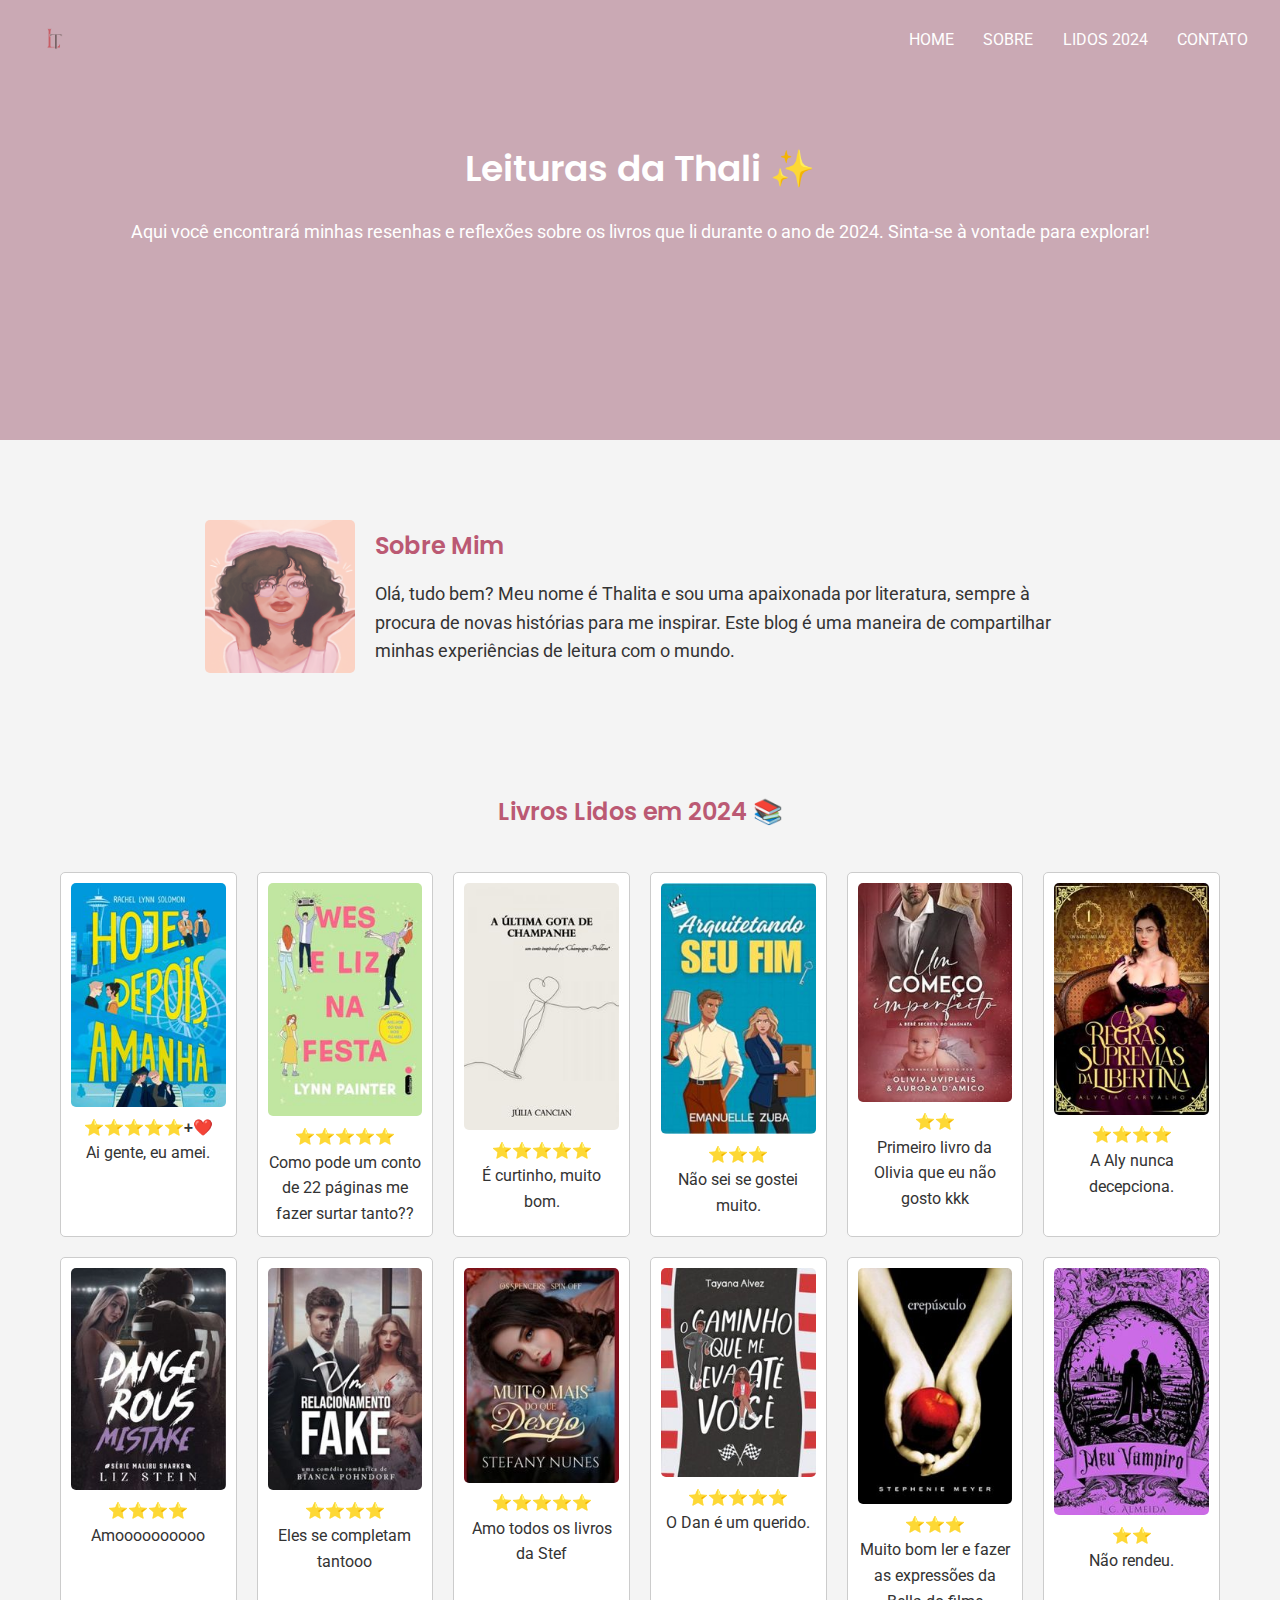
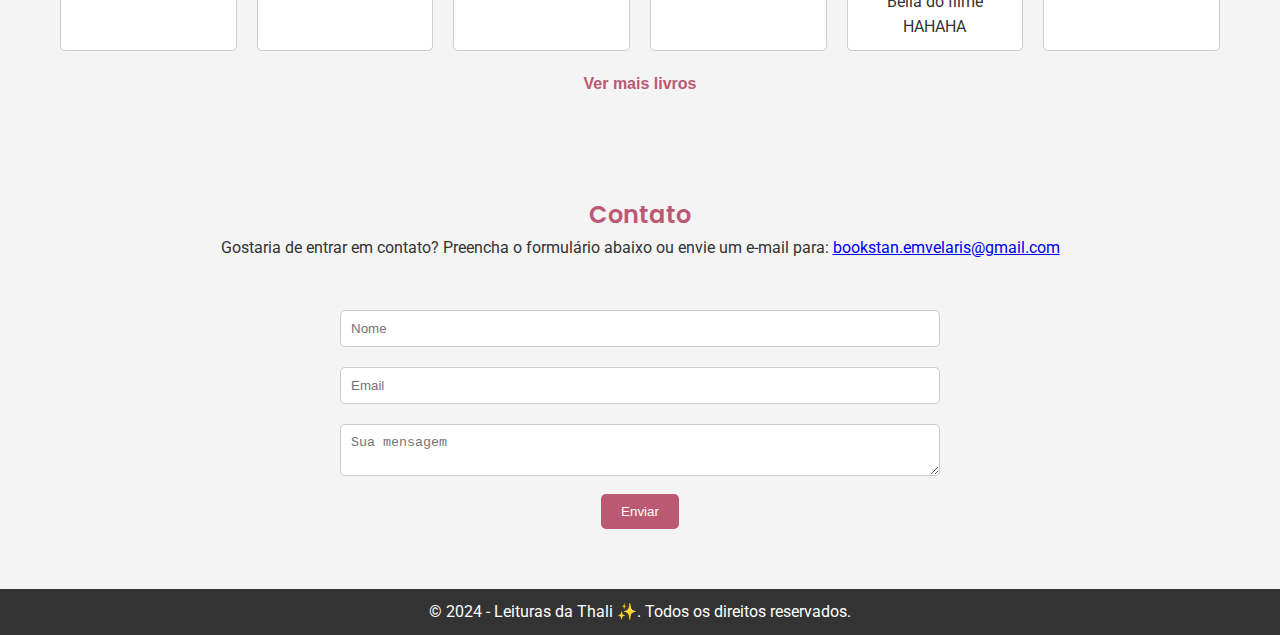
<file: index.html>
<!DOCTYPE html>
<html lang="pt-BR">
<head>
    <meta charset="UTF-8">
    <meta name="viewport" content="width=device-width, initial-scale=1.0">
    <title>Leituras da Thali</title>
    <link rel="shortcut icon" href="assets/icon.png" type="image/x-icon">
    <link rel="stylesheet" href="css/styles.css">
</head>
<body>
    <!-- Navbar -->
    <div class="container">
        <div class="nav-container">
            <nav>
                <a href="#">
                    <img src="assets/logo.png" alt="library" class="logo">
                </a>
                <ul class="navbar-items">
                    <li>
                        <a href="#intro">Home</a>
                    </li>
                    <li>
                        <a href="#about">Sobre</a>
                    </li>
                    <li>
                        <a href="#books">Lidos 2024</a>
                    </li>
                    <li>
                        <a href="#contact">Contato</a>
                    </li>
                </ul>
            </nav>
        </div>
    </div>
    

    <!-- Introdução -->
    <section id="intro" class="intro-section">
        <div class="container">
            <h2>Leituras da Thali ✨</h2>
            <p>Aqui você encontrará minhas resenhas e reflexões sobre os livros que li durante o ano de 2024. Sinta-se à vontade para explorar!</p>
        </div>
    </section>

    <!-- Sobre -->
    <section id="about" class="about-section">
        <div class="container">
            <img src="assets/icon.png" alt="icon">
            <div class="text-content">
                <h2>Sobre Mim</h2>
                <p>Olá, tudo bem? Meu nome é Thalita e sou uma apaixonada por literatura, sempre à procura de novas histórias para me inspirar. Este blog é uma maneira de compartilhar minhas experiências de leitura com o mundo.</p>
            </div>
        </div>
    </section>
    

    <!-- Livros lidos em 2024 -->
    <section id="books" class="books-section">
        <div class="container">
            <h2>Livros Lidos em 2024 📚</h2>
            <div class="book-grid">
                <div class="book-item">
                    <img src="assets/livro1.jpg" alt="Hoje, Depois, Amanhã">
                    <strong>⭐⭐⭐⭐⭐+❤️</strong>
                    <p>Ai gente, eu amei.</p>
                </div>
                <div class="book-item">
                    <img src="assets/livro2.jpg" alt="Wes e Liz na Festa">
                    <strong>⭐⭐⭐⭐⭐</strong>
                    <p>Como pode um conto de 22 páginas me fazer surtar tanto??</p>
                </div>
                <div class="book-item">
                    <img src="assets/livro3.jpg" alt="A Última gota de Champanhe">
                    <strong>⭐⭐⭐⭐⭐</strong>
                    <p>É curtinho, muito bom.</p>
                </div>
                <div class="book-item">
                    <img src="assets/livro4.jpg" alt="Arquitetando seu Fim">
                    <strong>⭐⭐⭐</strong>
                    <p>Não sei se gostei muito.</p>
                </div>
                <div class="book-item">
                    <img src="assets/livro5.jpg" alt="Um Começo Imperfeito">
                    <strong>⭐⭐</strong>
                    <p>Primeiro livro da Olivia que eu não gosto kkk</p>
                </div>
                <div class="book-item">
                    <img src="assets/livro6.jpg" alt="As Regras Supremas da Libertina">
                    <strong>⭐⭐⭐⭐</strong>
                    <p>A Aly nunca decepciona.</p>
                </div>
                <div class="book-item">
                    <img src="assets/livro7.jpg" alt="Dangerous Mistake">
                    <strong>⭐⭐⭐⭐</strong>
                    <p>Amoooooooooo</p>
                </div>
                <div class="book-item">
                    <img src="assets/livro8.jpg" alt="Um Relacionamento Fake">
                    <strong>⭐⭐⭐⭐</strong>
                    <p>Eles se completam tantooo</p>
                </div>
                <div class="book-item">
                    <img src="assets/livro9.jpg" alt="Muito mais do que desejo">
                    <strong>⭐⭐⭐⭐⭐</strong>
                    <p>Amo todos os livros da Stef</p>
                </div>
                <div class="book-item">
                    <img src="assets/livro10.jpg" alt="O caminho que me leva até você">
                    <strong>⭐⭐⭐⭐⭐</strong>
                    <p>O Dan é um querido.</p>
                </div>
                <div class="book-item">
                    <img src="assets/livro11.jpg" alt="Crepúsculo">
                    <strong>⭐⭐⭐</strong>
                    <p>Muito bom ler e fazer as expressões da Bella do filme HAHAHA</p>
                </div>
                <div class="book-item">
                    <img src="assets/livro12.jpg" alt="Meu Vampiro">
                    <strong>⭐⭐</strong>
                    <p>Não rendeu.</p>
                </div>
            </div>
            <div class="view-more">
                <a href="pagina-todos-livros.html">Ver mais livros</a>
            </div>
        </div>
    </section>
    
    

    <!-- Contato -->
    <section id="contact" class="contact-section">
        <div class="container">
            <h2>Contato</h2>
            <p>Gostaria de entrar em contato? Preencha o formulário abaixo ou envie um e-mail para: <a href="mailto:bookstan.emvelaris@gmail.com">bookstan.emvelaris@gmail.com</a></p>
            <form class="contact-form">
                <input type="text" placeholder="Nome" required>
                <input type="email" placeholder="Email" required>
                <textarea placeholder="Sua mensagem" required></textarea>
                <button type="submit">Enviar</button>
            </form>
        </div>
    </section>

    <!-- Footer -->
    <footer class="footer">
        <div class="container">
            <p>&copy; 2024 - Leituras da Thali ✨. Todos os direitos reservados.</p>
        </div>
    </footer>

    <script src="js/script.js"></script>
</body>
</html>
</file>
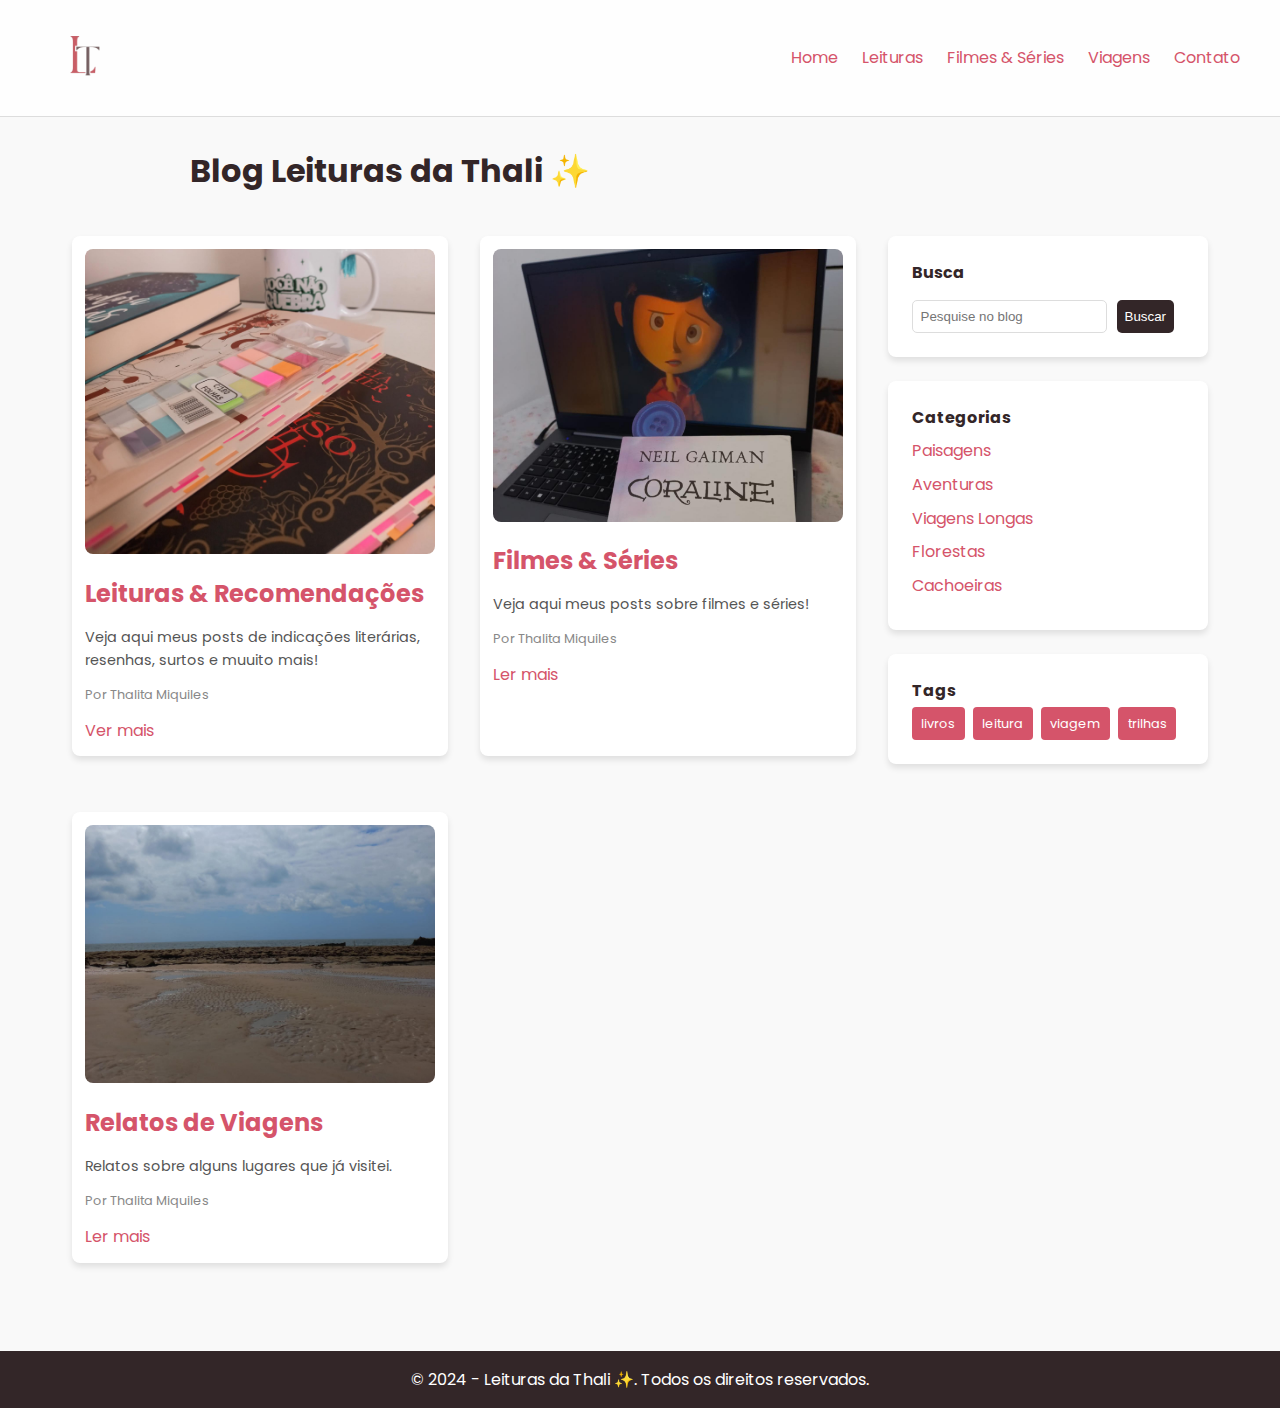
<file: blog/index.html>
<!DOCTYPE html>
<html lang="pt-BR">

<head>
    <meta charset="UTF-8">
    <meta name="viewport" content="width=device-width, initial-scale=1.0">
    <title>Blog Leituras da Thali ✨</title>
    <link rel="shortcut icon" href="../assets/icon.png" type="image/x-icon">
    <link rel="stylesheet" href="./css/styles.css">
</head>

<body>
    <header>
        <nav id="navbar">
            <div id="navbar-inner">
                <img src="./img/logo.png" alt="">
                <ul id="nav-links">
                    <li><a href="#">Home</a></li>
                    <li><a href="#">Leituras</a></li>
                    <li><a href="#">Filmes & Séries</a></li>
                    <li><a href="#">Viagens</a></li>
                    <li><a href="#">Contato</a></li>
                </ul>
            </div>
        </nav>
    </header>

    <h1 class="titulo">Blog Leituras da Thali ✨</h1>

    <div class="container">
        <main id="posts-container">
            <article class="post">
                <img src="./img/livros.jpeg" alt="Leituras">
                <h3 class="title"><a href="#">Leituras & Recomendações</a></h3>
                <p class="description">
                    Veja aqui meus posts de indicações literárias, resenhas, surtos e muuito mais!
                </p>
                <p class="author">Por Thalita Miquiles</p>
                <a href="#">Ver mais</a>
            </article>

            <article class="post">
                <img src="./img/series.JPG" alt="Cachoeira">
                <h3 class="title"><a href="#">Filmes & Séries</a></h3>
                <p class="description">
                    Veja aqui meus posts sobre filmes e séries!
                </p>
                <p class="author">Por Thalita Miquiles</p>
                <a href="#">Ler mais</a>
            </article>

            <article class="post">
                <img src="./img/viagem.jpeg" alt="Viagens">
                <h3 class="title"><a href="#">Relatos de Viagens</a></h3>
                <p class="description">
                    Relatos sobre alguns lugares que já visitei.
                </p>
                <p class="author">Por Thalita Miquiles</p>
                <a href="#">Ler mais</a>
            </article>
        </main>

        <aside id="sidebar">
            <section id="search-bar">
                <h4>Busca</h4>
                <form>
                    <input type="text" placeholder="Pesquise no blog" />
                    <input type="submit" value="Buscar" />
                </form>
            </section>

            <section id="categories">
                <h4>Categorias</h4>
                <nav>
                    <ul>
                        <li><a href="#">Paisagens</a></li>
                        <li><a href="#">Aventuras</a></li>
                        <li><a href="#">Viagens Longas</a></li>
                        <li><a href="#">Florestas</a></li>
                        <li><a href="#">Cachoeiras</a></li>
                    </ul>
                </nav>
            </section>

            <section id="tags">
                <h4>Tags</h4>
                <div id="tags-container">
                    <a href="#">livros</a>
                    <a href="#">leitura</a>
                    <a href="#">viagem</a>
                    <a href="#">trilhas</a>
                </div>
            </section>
        </aside>
    </div>

    <footer id="footer">
        <p>&copy; 2024 - Leituras da Thali ✨. Todos os direitos reservados.</p>
    </footer>
</body>

</html>
</file>
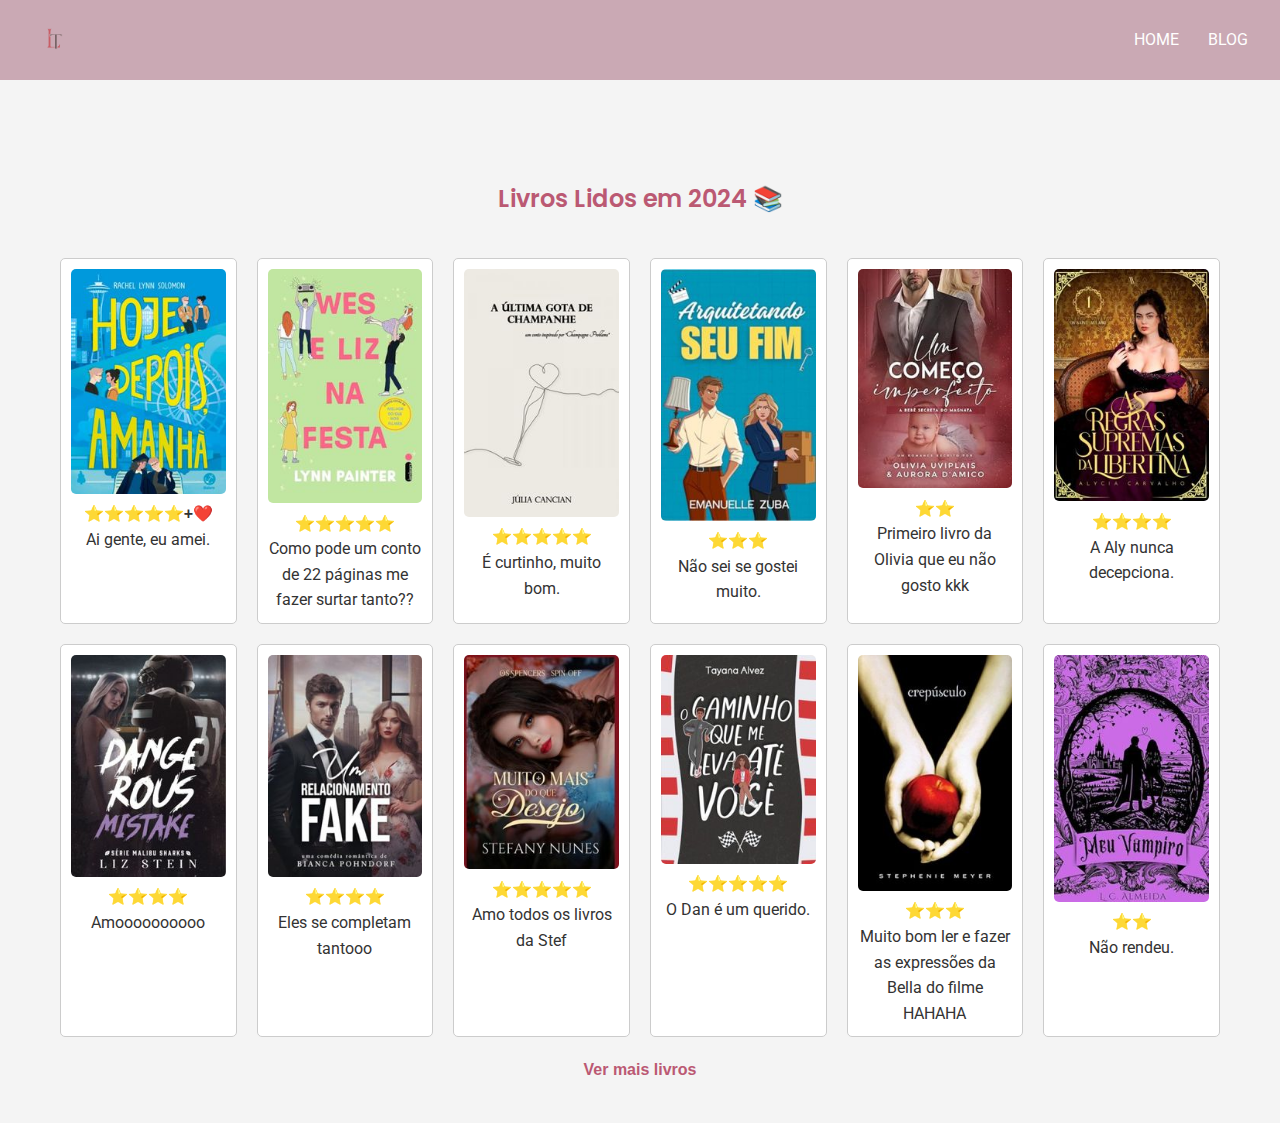
<file: lidos.html>
<!DOCTYPE html>
<html lang="pt-BR">
<head>
    <meta charset="UTF-8">
    <meta name="viewport" content="width=device-width, initial-scale=1.0">
    <title>Lidos de 2024 ✨</title>
    <link rel="shortcut icon" href="assets/icon.png" type="image/x-icon">
    <link rel="stylesheet" href="css/styles.css">
</head>
<body>

    <div class="container">
        <div class="nav-container">
            <nav>
                <a href="./index.html">
                    <img src="assets/logo.png" alt="library" class="logo">
                </a>
                <ul class="navbar-items">
                    <li>
                        <a href="./index.html">Home</a>
                    </li>
                    <li>
                        <a href="./blog/index.html" target="_blank">Blog</a>
                    </li>
                </ul>
            </nav>
        </div>
    </div>

    <!-- Livros lidos em 2024 -->
    <section id="books" class="books-section">
        <div class="container">
            <h2>Livros Lidos em 2024 📚</h2>
            <div class="book-grid">
                <div class="book-item">
                    <img src="assets/livro1.jpg" alt="Hoje, Depois, Amanhã">
                    <strong>⭐⭐⭐⭐⭐+❤️</strong>
                    <p>Ai gente, eu amei.</p>
                </div>
                <div class="book-item">
                    <img src="assets/livro2.jpg" alt="Wes e Liz na Festa">
                    <strong>⭐⭐⭐⭐⭐</strong>
                    <p>Como pode um conto de 22 páginas me fazer surtar tanto??</p>
                </div>
                <div class="book-item">
                    <img src="assets/livro3.jpg" alt="A Última gota de Champanhe">
                    <strong>⭐⭐⭐⭐⭐</strong>
                    <p>É curtinho, muito bom.</p>
                </div>
                <div class="book-item">
                    <img src="assets/livro4.jpg" alt="Arquitetando seu Fim">
                    <strong>⭐⭐⭐</strong>
                    <p>Não sei se gostei muito.</p>
                </div>
                <div class="book-item">
                    <img src="assets/livro5.jpg" alt="Um Começo Imperfeito">
                    <strong>⭐⭐</strong>
                    <p>Primeiro livro da Olivia que eu não gosto kkk</p>
                </div>
                <div class="book-item">
                    <img src="assets/livro6.jpg" alt="As Regras Supremas da Libertina">
                    <strong>⭐⭐⭐⭐</strong>
                    <p>A Aly nunca decepciona.</p>
                </div>
                <div class="book-item">
                    <img src="assets/livro7.jpg" alt="Dangerous Mistake">
                    <strong>⭐⭐⭐⭐</strong>
                    <p>Amoooooooooo</p>
                </div>
                <div class="book-item">
                    <img src="assets/livro8.jpg" alt="Um Relacionamento Fake">
                    <strong>⭐⭐⭐⭐</strong>
                    <p>Eles se completam tantooo</p>
                </div>
                <div class="book-item">
                    <img src="assets/livro9.jpg" alt="Muito mais do que desejo">
                    <strong>⭐⭐⭐⭐⭐</strong>
                    <p>Amo todos os livros da Stef</p>
                </div>
                <div class="book-item">
                    <img src="assets/livro10.jpg" alt="O caminho que me leva até você">
                    <strong>⭐⭐⭐⭐⭐</strong>
                    <p>O Dan é um querido.</p>
                </div>
                <div class="book-item">
                    <img src="assets/livro11.jpg" alt="Crepúsculo">
                    <strong>⭐⭐⭐</strong>
                    <p>Muito bom ler e fazer as expressões da Bella do filme HAHAHA</p>
                </div>
                <div class="book-item">
                    <img src="assets/livro12.jpg" alt="Meu Vampiro">
                    <strong>⭐⭐</strong>
                    <p>Não rendeu.</p>
                </div>
            </div>
            <div class="view-more">
                <a href="lidos.html">Ver mais livros</a>
            </div>
        </div>
    </section>
    
</body>
</html>
</file>
<file: css/styles.css>
/* Estilos gerais */
@import url('https://fonts.googleapis.com/css2?family=Poppins:ital,wght@0,100;0,200;0,300;0,400;0,500;0,600;0,700;0,800;0,900&family=Roboto:ital,wght@0,100;0,300;0,400;0,500;0,700;0,900;1,100;1,300;1,400;1,500;1,700;1,900&display=swap');

* {
    margin: 0;
    padding: 0;
    box-sizing: border-box;
}

h1, h2, h3 {
    font-family: "Poppins", system-ui;
    font-weight: 400;
    font-style: normal;
}

p, li {
    font-family: "Roboto", system-ui;
    font-weight: 400;
    font-style: normal;
}

body {
    font-family: Arial, sans-serif;
    margin: 0;
    padding: 0;
    line-height: 1.6;
    color: #333;
    background-color: #f4f4f4;
}

/* Navbar */
.nav-container {
    width: 100%;
    height: 80px;
    background-color: #CAA9B4;
    padding: 0 2rem;
}

nav {
    position: relative;
}

.logo {
    width: 50px;
    margin-top: 15px;
}

.navbar-items {
    display: inline-block;
    position: absolute;
    margin: 0;
    right: 0;
    height: 80px;
    line-height: 80px;
}

.navbar-items li {
    display: inline-block;
    text-transform: uppercase;
    margin-left: 25px;
}

.navbar-items a {
    color: #fff;
    text-decoration: none;
    transition: 0.5s;
}

.navbar-items a:hover {
    color: #4B232F;
}

/* Seções */
section {
    padding: 60px 0;
}

.intro-section {
    background-color: #CAA9B4;
    color: #fff;
    text-align: center;
    margin-top: 0; 
    padding: 60px 0; 
    height: 40vh; 
}

.intro-section h2 {
    font-size: 36px;
    margin-bottom: 20px;
    font-weight: 600;
}

.intro-section p {
    font-size: 18px;
}

/* Sobre */
.about-section {
    display: flex;
    margin-top: 60px;
    align-items: center; 
    justify-content: center; 
    padding: 20px;
}

.about-section .container {
    display: flex;
    align-items: center;
    max-width: 900px;
    margin: 0 auto;
}

.about-section img {
    max-width: 150px;
    margin-right: 20px; 
    border-radius: 5px;
}

.about-section .text-content {
    display: flex;
    flex-direction: column; 
}

.about-section h2 {
    text-align: left; 
    margin-bottom: 14px;
    color: #BB5973;
    font-weight: 600;
}

.about-section p {
    max-width: 700px;
    font-size: 18px;
    text-align: left;
}

/* Livros */
.books-section {
    padding: 40px 0; 
    margin-top: 60px;
}

.books-section h2 {
    text-align: center;
    color: #BB5973;
    font-weight: 600;
    margin-bottom: 40px;
}

.book-grid {
    display: grid;
    grid-template-columns: repeat(auto-fill, minmax(150px, 1fr)); /* Ajusta a largura mínima das colunas */
    gap: 20px; 
    max-width: 1200px; 
    margin: auto;
    padding: 0 20px;
}

.book-item {
    background-color: #fff;
    border: 1px solid #ccc; 
    border-radius: 5px;
    padding: 10px;
    text-align: center;
}

.book-item img {
    max-width: 100%; 
    height: auto; 
    border-radius: 5px; 
}

.view-more {
    text-align: center; 
    margin-top: 20px; 
}

.view-more a {
    color: #BB5973; 
    text-decoration: none; 
    font-weight: 600; 
    transition: color 0.3s; 
}

.view-more a:hover {
    color: #4B232F; 
}

/* Contato */
.contact-section {
    text-align: center;
}

.contact-section h2 {
    color: #BB5973;
    font-weight: 600;
}

.contact-form {
    max-width: 600px; 
    margin: 0 auto; 
    margin-top: 40px;
}

.contact-form input, 
.contact-form textarea {
    width: 100%; 
    padding: 10px;
    margin: 10px 0;
    border: 1px solid #ccc;
    border-radius: 5px;
}

.contact-form button {
    padding: 10px 20px;
    background-color: #BB5973;
    color: #fff;
    border: none;
    cursor: pointer;
    border-radius: 5px;
}

.contact-form button:hover {
    background-color: #50373A;
    transition: 0.3s;
}


/* Footer */
.footer {
    background-color: #333;
    color: #fff;
    text-align: center;
    padding: 10px 0;
}

.footer p {
    margin: 0;
}

@media (max-width: 768px) {

    .navbar-items{
        display: none;
    }

    .intro-section h2{
        font-size: 26px;
    }
    .intro-section p{
        font-size: 16px;
        padding: 1rem;
    }
}
</file>
<file: blog/css/styles.css>
@import url('https://fonts.googleapis.com/css2?family=Poppins:wght@400;600&display=swap');

/* estilos gerais */
* {
    margin: 0;
    padding: 0;
    box-sizing: border-box;
}

body {
    font-family: "Poppins", sans-serif;
    color: #332628;
    background-color: #f9f9f9;
    line-height: 1.6;
}

a {
    text-decoration: none;
    color: #D5546A;
    transition: 0.3s ease-in-out;
}

a:hover {
    color: #332628;
}

ul{
    list-style: none;
}


/* navbar */
#navbar {
    background-color: #fefefe;
    padding: 0.5rem 2.5rem;
    border-bottom: 1px solid #ddd;
}

#navbar-inner {
    display: flex;
    justify-content: space-between;
    align-items: center;
    max-width: 1200px;
    margin: 0 auto;
}

#navbar-inner img{
    width: 100px;
}

#navbar h2 {
    color: #D5546A;
    font-weight: 600;
}

#nav-links {
    display: flex;
    gap: 1.5rem;
}

.titulo{
    padding: 0.5rem 2.5rem;
    margin-left: 150px;
    margin-top: 20px;
    
}

.container {
    display: grid;
    grid-template-columns: 3fr 1fr; /* Área principal e sidebar */
    gap: 2rem;
    padding: 2rem;
    max-width: 1200px;
    margin: 0 auto;
}

#posts-container {
    display: grid;
    grid-template-columns: repeat(auto-fit, minmax(250px, 1fr)); 
    gap: 2rem; 
}

/* posts */
.post {
    background-color: #fff;
    padding: 0.8rem; 
    border-radius: 8px;
    box-shadow: 0 4px 6px rgba(0, 0, 0, 0.1);
    margin-bottom: 1.5rem; 
    width: 100%; 
    margin: 0 auto 1.5rem; 
}

.post img {
    width: 100%;
    border-radius: 8px;
    margin-bottom: 0.8rem; 
}

@media (max-width: 768px) {
    .container {
        grid-template-columns: 1fr; 
    }

    #posts-container {
        grid-template-columns: 1fr; 
    }
    .titulo{
        text-align: center;
        margin-left: 0;
    }
}

.title {
    font-size: 1.5rem; /* Reduzindo o tamanho do título */
    color: #D5546A;
    margin-bottom: 0.8rem;
}

.description {
    color: #555;
    font-size: 0.9rem; /* Diminuindo o tamanho do texto da descrição */
    margin-bottom: 0.8rem;
}

.author {
    font-size: 0.8rem; /* Ajuste no tamanho do autor */
    color: #888;
    margin-bottom: 0.8rem;
}

/* Responsividade adicional para posts */
@media (max-width: 768px) {
    .post {
        width: 100%; /* Em telas menores, os posts ocupam 100% da largura */
    }

    .title {
        font-size: 1.2rem;
    }

    .description {
        font-size: 0.8rem;
    }
}


/* sidebar */
#sidebar {
    flex: 1;
}

#sidebar section {
    background-color: #fff;
    padding: 1.5rem;
    border-radius: 8px;
    box-shadow: 0 4px 6px rgba(0, 0, 0, 0.1);
    margin-bottom: 1.5rem;
}

#search-bar form{
    display: flex;
}

#search-bar input{
    margin-top: 14px;
    padding: 0.5rem;
    border: 1px solid #ddd;
    border-radius: 5px;
    margin-right: 10px;
}

#search-bar input[type="submit"]{
    cursor: pointer;
    background-color: #332628;
    color: #fff;
    border: none;
    border-radius: 5px;
}

#categories li{
    margin-top: 0.5rem;
    margin-bottom: 0.5rem;
}

#tags-container{
    display: flex;
    flex-wrap: wrap;
    gap: 0.5rem;
}

#tags-container a {
    margin-top: 0.2rem;
    background-color: #D5546A;
    color: #fff;
    padding: 0.4rem 0.6rem;
    border-radius: 4px;
    font-size: 0.8rem;
}

#tags-container a:hover{
    background-color: #332628;
}

/* footer */
#footer {
    background-color: #332628;
    color: #fff;
    padding: 1rem;
    text-align: center;
    margin-top: 2rem;
}

#footer h2 {
    margin-bottom: 1rem;
    color: #D5546A;
}

/* responsividade */
@media (max-width: 768px) {
    #navbar-inner {
        flex-direction: column;
        text-align: center;
    }

    .container {
        flex-direction: column;
    }
}
</file>
